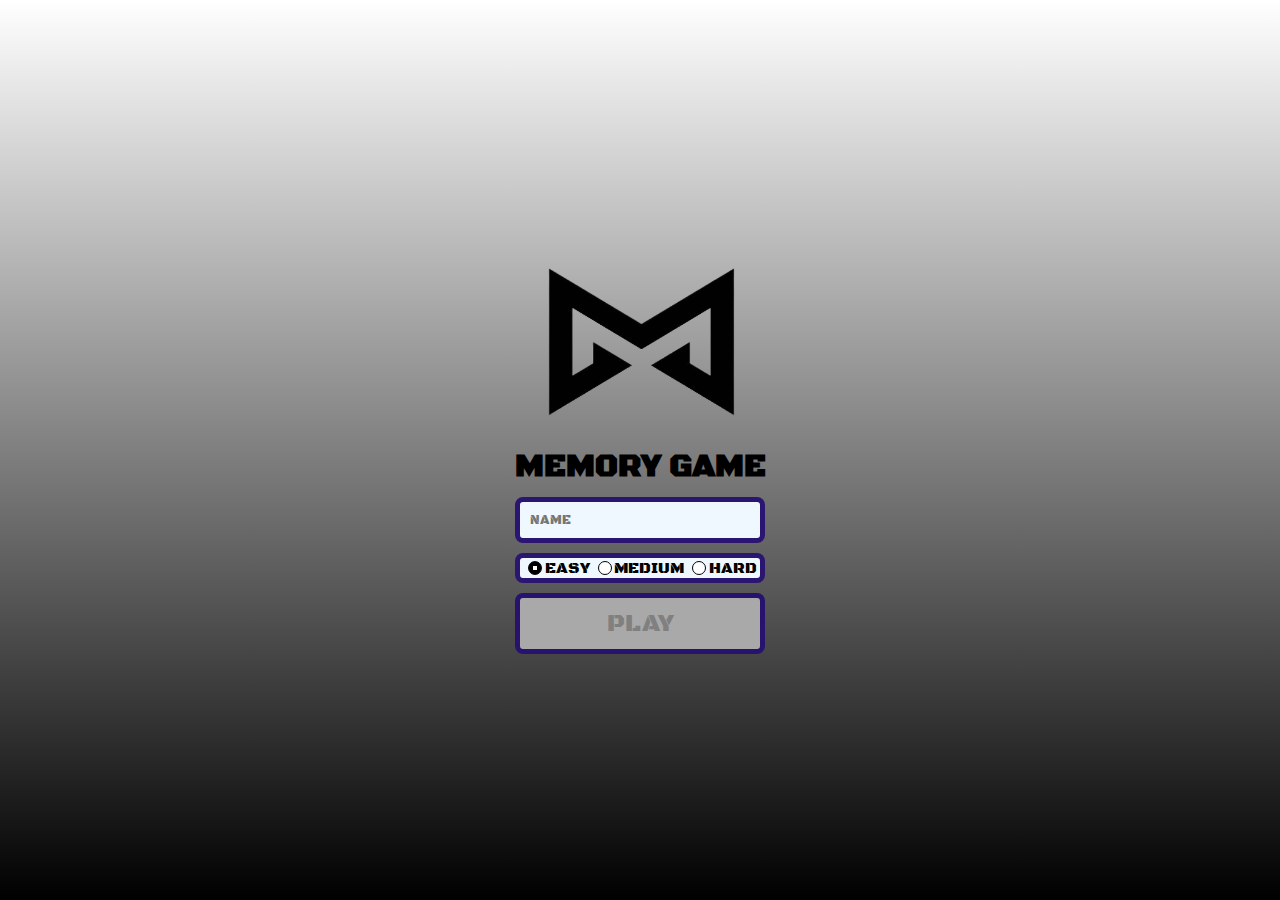
<file: index.html>
<!DOCTYPE html>
<html lang="en">

<head>
  <meta charset="UTF-8">
  <meta name="viewport" content="width=device-width, initial-scale=1.0">

  <!-- Adiocionando uma fonte para usar. -->
  <link rel="preconnect" href="https://fonts.googleapis.com">
  <link rel="preconnect" href="https://fonts.gstatic.com" crossorigin>
  <link href="https://fonts.googleapis.com/css2?family=Black+Ops+One&family=Pixelify+Sans&display=swap" rel="stylesheet">

  <!-- Adicionando os seguintes arquivos CSS nesse site. -->
  <link rel="stylesheet" href="./css/reset.css">
  <link rel="stylesheet" href="./css/login.css">

  <!-- Adicionando um código JS nesse site. O comando 'defer' serve para ter um atraso no carregamento do código, evitando problemas. -->
  <script defer src="js/login.js"></script>

  <!-- Adiconando um icone ao site. -->
  <link rel="shortcut icon" href="images/Outros/icon.png" type="image/x-icon">

  <!-- Adiconando um icone ao site. -->
  <title>Login</title>
</head>
<body class="body">

  <!-- Separando os componentes do site em 'conteiners' a fim de melhor organização e eficiência. -->
  <form class="form-all">

  
  <div class="image">
    <div> <img src="images/Outros/logo1.png" alt="Math"> 
    <h1> MEMORY GAME </h1>
    </div>
  </div>

  <input type="text" id="name" placeholder="NAME" class="name-box">

  <div class="dificulty-box">
      <input name="dif" id="easy" class="box-radio" type="radio" value="easy" checked> 
      <label for="easy">EASY</label>
  
      <input name="dif" id="medium" class="box-radio" type="radio" value="medium">
      <label for="medium">MEDIUM</label>
  
      <input name="dif" id="hard" class="box-radio" type="radio" value="hard">
      <label for="hard">HARD</label>
  </div>

  <button type="submit" class="button-play" disabled>PLAY</button>

  </form>
</body>
</html>
</file>
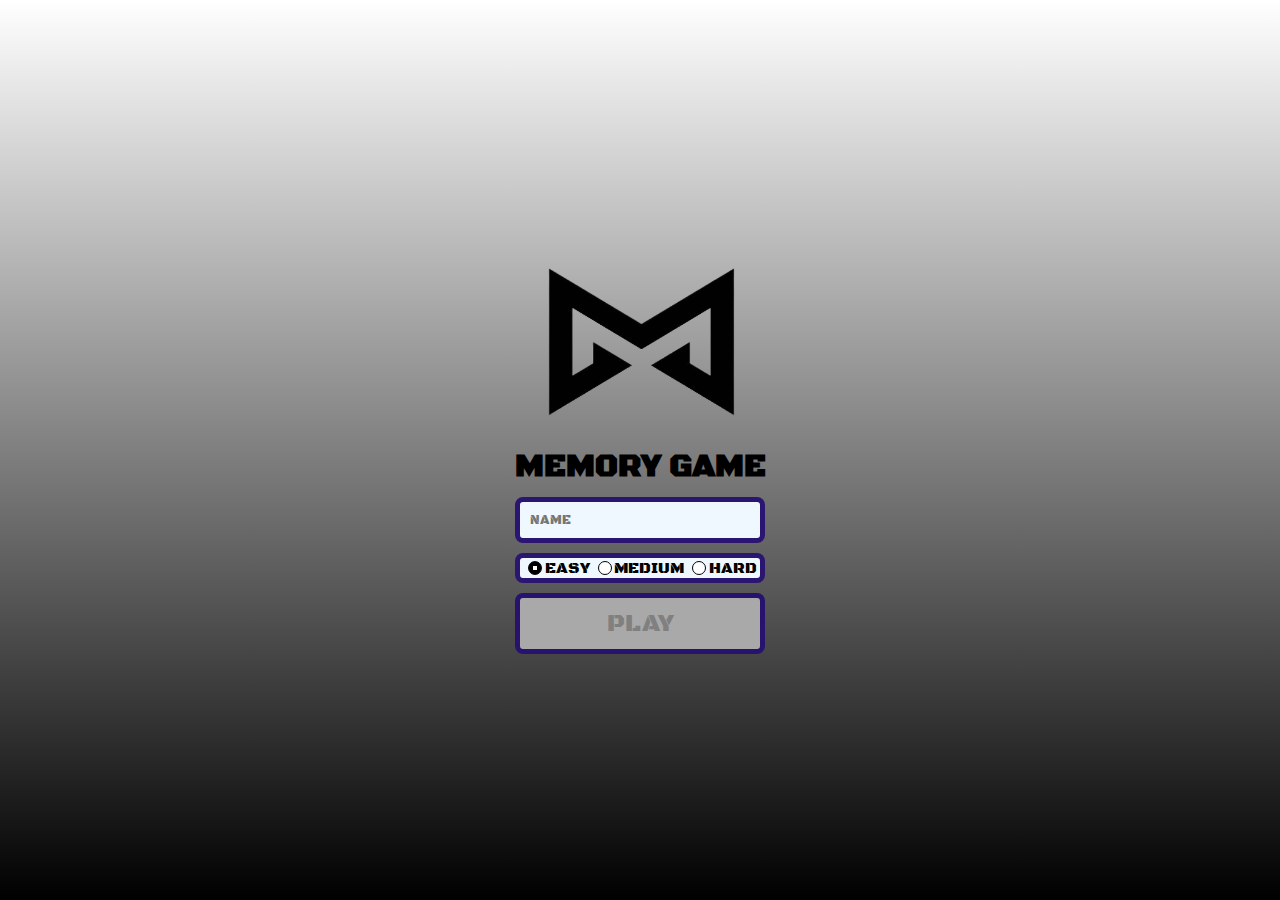
<file: pages/index.html>
<!DOCTYPE html>
<html lang="en">

<head>
  <meta charset="UTF-8">
  <meta name="viewport" content="width=device-width, initial-scale=1.0">

  <link rel="preconnect" href="https://fonts.googleapis.com">
  <link rel="preconnect" href="https://fonts.gstatic.com" crossorigin>
  <link href="https://fonts.googleapis.com/css2?family=Black+Ops+One&family=Pixelify+Sans&display=swap" rel="stylesheet">

  <link rel="stylesheet" href="/css/reset.css">
  <link rel="stylesheet" href="/css/login.css">
  <script defer src="/js/login.js"></script>

  <link rel="shortcut icon" href="/images/Outros/icon.png" type="image/x-icon">

  <title>Login</title>
</head>
<body class="body">
  <form class="form-all">
    
    <div class="image">
      <div> <img src="/images/Outros/logo1.png" alt="Math"> 
      <h1> MEMORY GAME </h1>
      </div>
    </div>

    <input type="text" id="name" placeholder="NAME" class="name-box">

    <div class="dificulty-box">
      <input name="dif" id="easy" class="box-radio" type="radio" value="easy" checked> 
      <label for="easy">EASY</label>
  
      <input name="dif" id="medium" class="box-radio" type="radio" value="medium">
      <label for="medium">MEDIUM</label>
  
      <input name="dif" id="hard" class="box-radio" type="radio" value="hard">
      <label for="hard">HARD</label>
    </div>

    <button type="submit" id="send" class="button-play" disabled>PLAY</button>
  </form>



</body>

</html>
</file>
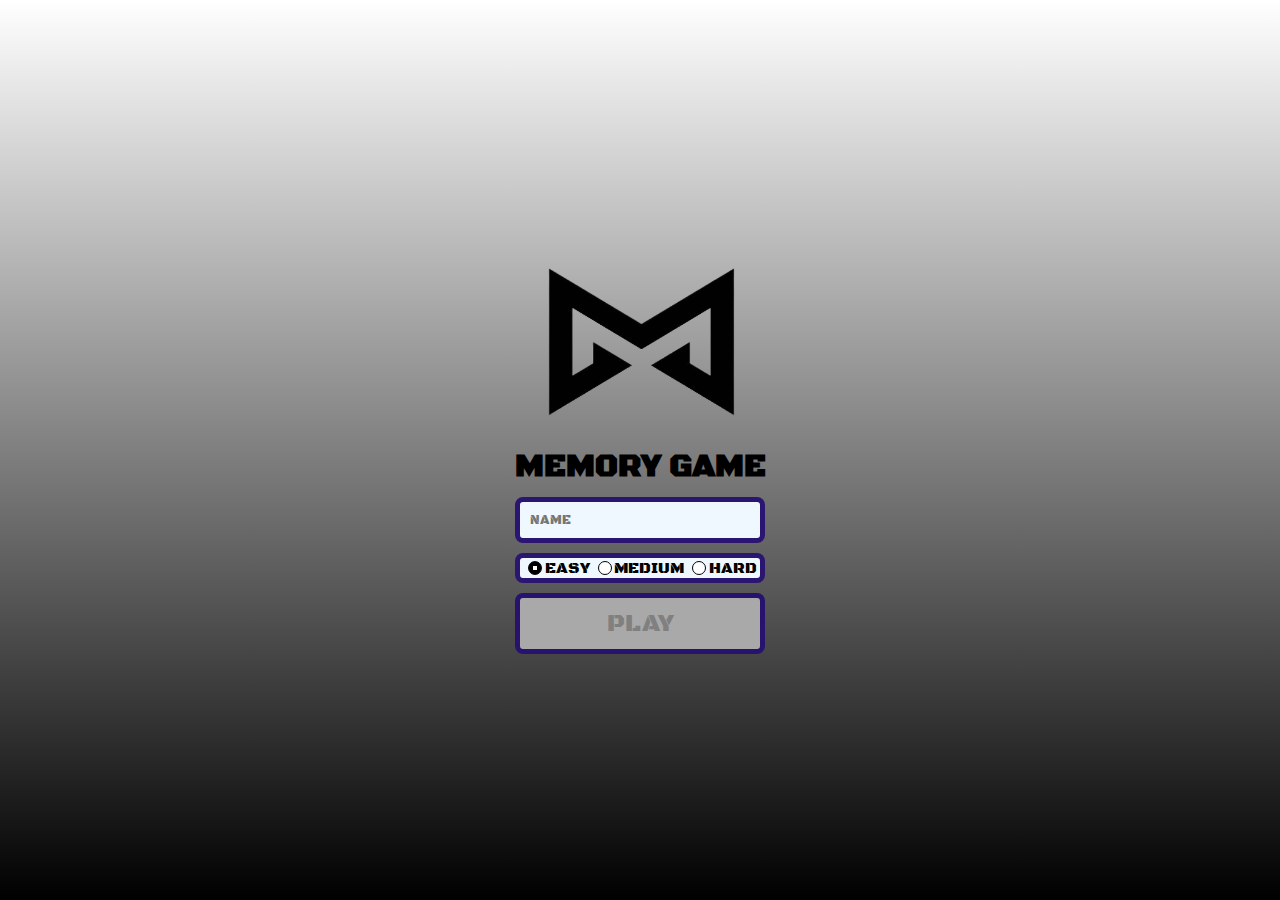
<file: Jogo-da-memoria-main/Jogo-da-memoria-main/index.html>
<!DOCTYPE html>
<html lang="en">

<head>
  <meta charset="UTF-8">
  <meta name="viewport" content="width=device-width, initial-scale=1.0">

  <!-- Adiocionando uma fonte para usar. -->
  <link rel="preconnect" href="https://fonts.googleapis.com">
  <link rel="preconnect" href="https://fonts.gstatic.com" crossorigin>
  <link href="https://fonts.googleapis.com/css2?family=Black+Ops+One&family=Pixelify+Sans&display=swap" rel="stylesheet">

  <!-- Adicionando os seguintes arquivos CSS nesse site. -->
  <link rel="stylesheet" href="./css/reset.css">
  <link rel="stylesheet" href="./css/login.css">

  <!-- Adicionando um código JS nesse site. O comando 'defer' serve para ter um atraso no carregamento do código, evitando problemas. -->
  <script defer src="js/login.js"></script>

  <!-- Adiconando um icone ao site. -->
  <link rel="shortcut icon" href="images/Outros/icon.png" type="image/x-icon">

  <!-- Adiconando um icone ao site. -->
  <title>Login</title>
</head>
<body class="body">

  <!-- Separando os componentes do site em 'conteiners' a fim de melhor organização e eficiência. -->
  <form class="form-all">

  
  <div class="image">
    <div> <img src="images/Outros/logo1.png" alt="Math"> 
    <h1> MEMORY GAME </h1>
    </div>
  </div>

  <input type="text" id="name" placeholder="NAME" class="name-box">

  <div class="dificulty-box">
      <input name="dif" id="easy" class="box-radio" type="radio" value="easy" checked> 
      <label for="easy">EASY</label>
  
      <input name="dif" id="medium" class="box-radio" type="radio" value="medium">
      <label for="medium">MEDIUM</label>
  
      <input name="dif" id="hard" class="box-radio" type="radio" value="hard">
      <label for="hard">HARD</label>
  </div>

  <button type="submit" class="button-play" disabled>PLAY</button>
  </form>
</body>

</html>
</file>
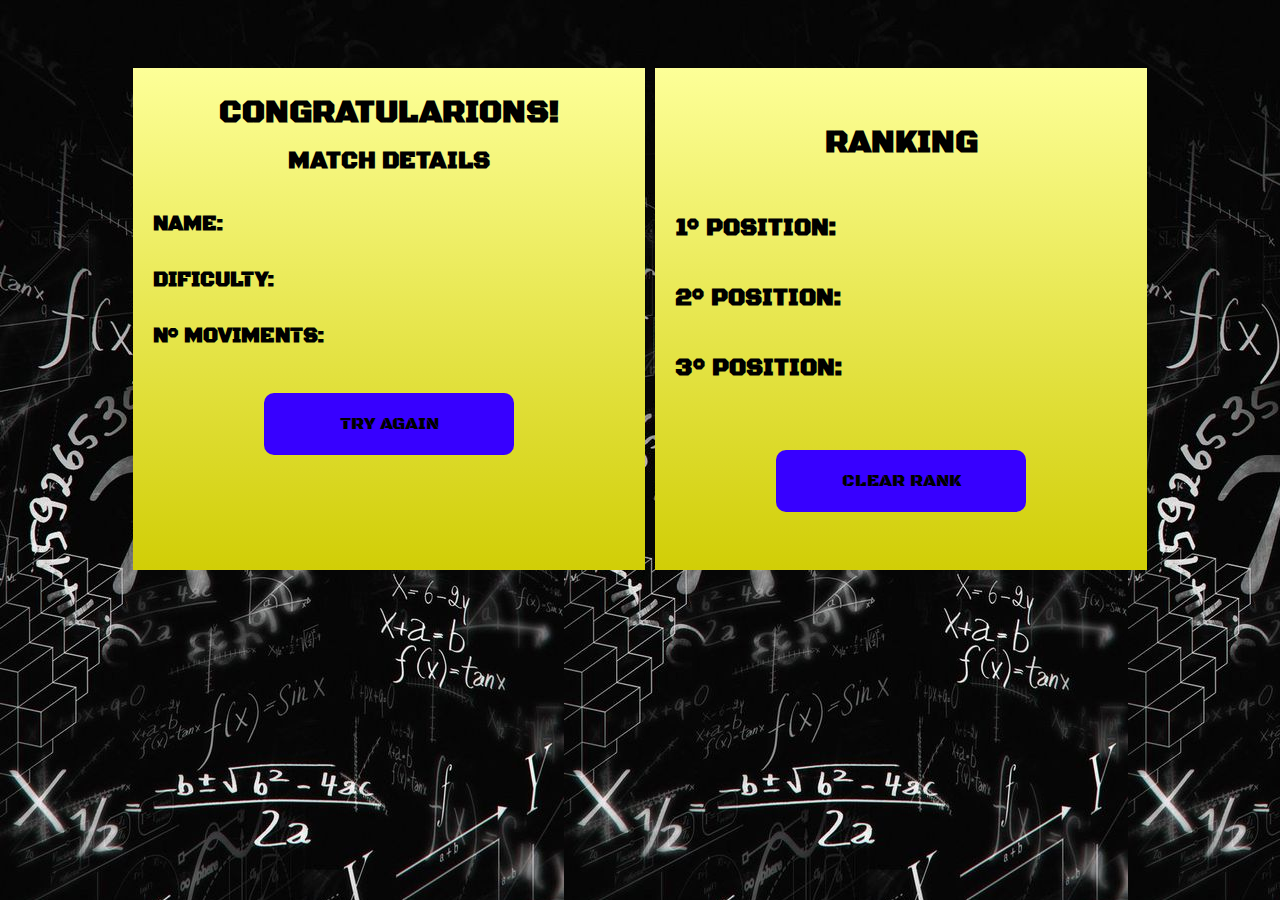
<file: pages/winner.html>
<!DOCTYPE html>
<html lang="en">
<head>
    <meta charset="UTF-8">
    <meta name="viewport" content="width=device-width, initial-scale=1.0">

    <!-- Adiocionando uma fonte para usar. -->
    <link rel="preconnect" href="https://fonts.googleapis.com">
    <link rel="preconnect" href="https://fonts.gstatic.com" crossorigin>
    <link href="https://fonts.googleapis.com/css2?family=Black+Ops+One&family=Pixelify+Sans&display=swap" rel="stylesheet">

    <link rel="stylesheet" href="/css/reset.css">
    <link rel="stylesheet" href="/css/winner.css">

    <script defer src="/js/winner.js"></script>
    <title>WINNER</title>
</head>


<body>

<div class="box-all">
    <div class="box-1">
        <h1>CONGRATULARIONS!</h1>
        <h2 class="text-match">MATCH DETAILS</h2>

        <div class="box-details">
            <h3 class="name">NAME:  <span id="name"></span></h3>

            <h3>DIFICULTY:  <span id="dificulty"></span></h3>

            <h3>N° MOVIMENTS:  <span id="moviments"></span></h3>
        </div>
        <div class="bigbox-btn">
            <form class="form1">
                <div class="smallbox-btn">
                <button type="submit" class="button-try">TRY AGAIN</button>
                </div>
            </form>
        </div>
    </div>

    <div class="box-2">
        <h1 class="text-ranking">RANKING</h1>

        <div class="box-ranks">
            <h2>1° POSITION: <span class="first"></span> </h2>
            <h2>2° POSITION: <span class="second"></span></h2>
            <h2>3° POSITION: <span class="three"></span></h2>
        </div>

        <div class="box-btnclear">
            <form class="form2">
                <button type="submit" class="btnclear"> CLEAR RANK </button>
            </form>
        </div>
    </div>
</div>


</body>
</html>
</file>
<file: css/login.css>
.form-all {
  display: flex;
  flex-direction: column;
  align-items: center;
  justify-content: center;
  height: 100vh;
  background-image: linear-gradient(to bottom, #fff, #000);
}


.image img {
  width: 250px;
}


h1 {
  display: flex;
  margin-bottom: 10px;
}


.name-box {
  margin-bottom: 10px;
  width: 100%;
  max-width: 250px;
  outline: none;
  padding: 10px;
  background-color: aliceblue;
  border: 5px solid #210c6bf5;
  border-radius: 8px;
}


.dificulty-box {
  display: flex;
  width: 100%;
  max-width: 250px;
  justify-content: space-evenly;
  background-color: aliceblue;
  border-radius: 8px;
  border: 5px solid #210c6bf5;
}

.box-radio{
  appearance: none;
  border: 1px solid #000;
  margin-left: 5px;
  margin-top: 3px;
  width: 1px;
  height: 1px;
  padding: 6px;
  border-radius: 50%;
  background-color: white;
}

.box-radio:checked {
  background-image: radial-gradient(white 30%, Black 20%);
}

.button-play {
  display: flex;
  justify-content: center;
  align-items: center;
  margin-top: 10px;
  width: 250px;
  padding: 10px;
  border-radius: 8px;
  background-color: #fbff07;
  font-size: 25px;
  border: 5px solid #210c6bf5;
  cursor: pointer;
  transition: 0.3s;
}


.button-play:disabled {
  background-color: darkgrey;
  color: grey;
  cursor: auto;
  transition: 0.3s;

}
</file>
<file: Jogo-da-memoria-main/Jogo-da-memoria-main/css/login.css>
.form-all {
  display: flex;
  flex-direction: column;
  align-items: center;
  justify-content: center;
  height: 100vh;
  background-image: linear-gradient(to bottom, #fff, #000);
}


.image img {
  width: 250px;
}


h1 {
  display: flex;
  margin-bottom: 10px;
}


.name-box {
  margin-bottom: 10px;
  width: 100%;
  max-width: 250px;
  outline: none;
  padding: 10px;
  background-color: aliceblue;
  border: 5px solid #210c6bf5;
  border-radius: 8px;
}


.dificulty-box {
  display: flex;
  width: 100%;
  max-width: 250px;
  justify-content: space-evenly;
  background-color: aliceblue;
  border-radius: 8px;
  border: 5px solid #210c6bf5;
}

.box-radio{
  appearance: none;
  border: 1px solid #000;
  margin-left: 5px;
  margin-top: 3px;
  width: 1px;
  height: 1px;
  padding: 6px;
  border-radius: 50%;
  background-color: white;
}

.box-radio:checked {
  background-image: radial-gradient(white 30%, Black 20%);
}

.button-play {
  display: flex;
  justify-content: center;
  align-items: center;
  margin-top: 10px;
  width: 250px;
  padding: 10px;
  border-radius: 8px;
  background-color: #fbff07;
  font-size: 25px;
  border: 5px solid #210c6bf5;
  cursor: pointer;
  transition: 0.3s;
}


.button-play:disabled {
  background-color: darkgrey;
  color: grey;
  cursor: auto;
  transition: 0.3s;

}
</file>
<file: css/winner.css>
body {
    background-image: url('/images/Outros/imgteste.jpg');
}

h1 {
    display: flex;
    margin-top: 25px;
    align-items: center;
    justify-content: center;
}


.easy {
    color: green;
}

.medium {
    color: orange;
}

.hard {
    color: red;
}



.box-all {
    height: 100vh;
    width: 160vh;
    width: 80%;
    max-height: 628px;
    min-width: 500px;
    display: flex;
    margin: auto;
    margin-bottom: 10px;
    margin-top: 5px;
    justify-content: space-between;
    /*border: 4px solid black;*/

}


.box-1 {
    height: 80%;
    width: 50%;
    margin: auto;
    display: flex;
    flex-direction: column;

    background-image: linear-gradient(to top, #d1ce06, #fdff98);
}


.text-match {
    display: flex;
    justify-content: center;
    margin-top: 13px;
}


.box-details {
    display: flex;
    flex-direction: column;
    font-size: large;
    margin-top: 20px;
    margin-left: 20px;
    gap: 30px;
}


.name {
    margin-top: 15px;
}


.bigbox-btn {
    height: 150px;
    width: 100%;
    display: flex;
    align-items: center;
    justify-content: center;

}
.smallbox-btn {
    display: flex;
    height: 100px;
    width: 250px;
    justify-content: center;
    align-items: center;

 
}
.button-try {
    padding: 20px;
    width: 400px;
    font-size: large;
    background-color: rgb(55, 0, 255);
    border-radius: 10px;

    cursor: pointer;
}






.box-2 {
    height: 80%;
    width: 48%;
    display: flex;
    margin: auto;
    flex-direction: column;
    align-items: center;

    background-image: linear-gradient(to top, #d1ce06, #fdff98);
}

.text-ranking {
    margin-top: 55px;
}


.box-ranks {
    height: 100%;
    width: 100%;
    display: flex;
    flex-direction: column;
    margin-top: 40px;
    gap: 40px;
    margin-left: 20px;
    padding: 10px;
}

.box-btnclear {
    width: 300px;  
    height: 525px;
    display: flex;
    flex-direction: column;
    align-items: center;
    justify-content: center;
}

.btnclear {
    padding: 20px;
    width: 250px;
    font-size: large;   
    background-color: rgb(55, 0, 255);
    border-radius: 10px;

    cursor: pointer;
}
</file>
